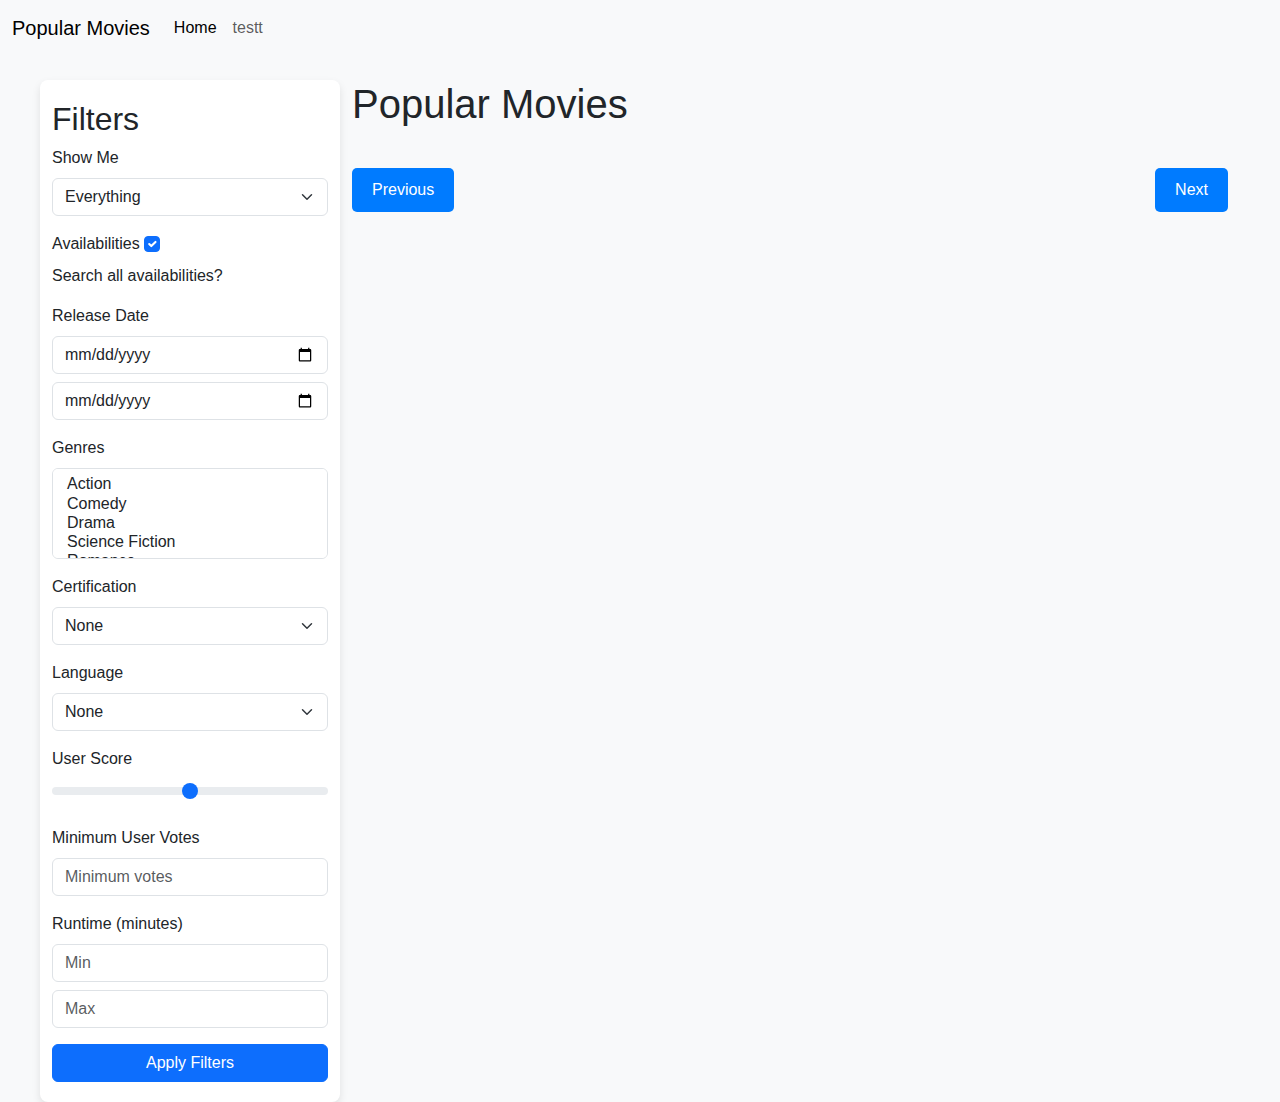
<file: movie.html>
<!DOCTYPE html>
<html lang="en">
<head>
    <meta charset="UTF-8">
    <meta name="viewport" content="width=device-width, initial-scale=1.0">
    <title>Popular Movies</title>
    <link rel="stylesheet" href="https://cdn.jsdelivr.net/npm/bootstrap@5.3.0-alpha3/dist/css/bootstrap.min.css">
    <link rel="stylesheet" href="movie/movie.css">
</head>
<body>
    <nav class="navbar navbar-expand-lg bg-body-tertiary">
        <div class="container-fluid">
          <a class="navbar-brand" href="#">Popular Movies</a>
          <button class="navbar-toggler" type="button" data-bs-toggle="collapse" data-bs-target="#navbarNavAltMarkup" aria-controls="navbarNavAltMarkup" aria-expanded="false" aria-label="Toggle navigation">
            <span class="navbar-toggler-icon"></span>
          </button>
          <div class="collapse navbar-collapse" id="navbarNavAltMarkup">
            <div class="navbar-nav">
              <a class="nav-link active" href="index.html">Home</a>
              <a class="nav-link" href="#">testt</a>
            </div>
          </div>
        </div>
    </nav>

    <div class="container mt-4">
        <div class="row">
            <!-- Filters Sidebar -->
            <aside class="col-md-3">
                <h2>Filters</h2>
                <form id="filter-form">
                    <div class="mb-3">
                        <label class="form-label">Show Me</label>
                        <select id="show-me" class="form-select">
                            <option value="">Everything</option>
                            <option value="not_seen">Movies I Haven't Seen</option>
                            <option value="seen">Movies I Have Seen</option>
                        </select>
                    </div>
                    <div class="mb-3">
                        <label class="form-label">Availabilities</label>
                        <input type="checkbox" id="availability" class="form-check-input" checked>
                        <label for="availability" class="form-check-label">Search all availabilities?</label>
                    </div>
                    <div class="mb-3">
                        <label class="form-label">Release Date</label>
                        <input type="date" id="from-date" class="form-control mb-2">
                        <input type="date" id="to-date" class="form-control">
                    </div>
                    <div class="mb-3">
                        <label class="form-label">Genres</label>
                        <select id="genres" class="form-select" multiple>
                            <option value="28">Action</option>
                            <option value="35">Comedy</option>
                            <option value="18">Drama</option>
                            <option value="878">Science Fiction</option>
                            <option value="10749">Romance</option>
                        </select>
                    </div>
                    <div class="mb-3">
                        <label class="form-label">Certification</label>
                        <select id="certification" class="form-select">
                            <option value="">None</option>
                            <option value="G">G</option>
                            <option value="PG">PG</option>
                            <option value="PG-13">PG-13</option>
                            <option value="R">R</option>
                        </select>
                    </div>
                    <div class="mb-3">
                        <label class="form-label">Language</label>
                        <select id="language" class="form-select">
                            <option value="">None</option>
                            <option value="en">English</option>
                            <option value="es">Spanish</option>
                            <option value="fr">French</option>
                            <option value="jp">Japan</option>
                        </select>
                    </div>
                    <div class="mb-3">
                        <label class="form-label">User Score</label>
                        <input type="range" id="user-score" class="form-range" min="0" max="10" step="1">
                    </div>
                    <div class="mb-3">
                        <label class="form-label">Minimum User Votes</label>
                        <input type="number" id="min-votes" class="form-control" placeholder="Minimum votes">
                    </div>
                    <div class="mb-3">
                        <label class="form-label">Runtime (minutes)</label>
                        <input type="number" id="min-runtime" class="form-control mb-2" placeholder="Min">
                        <input type="number" id="max-runtime" class="form-control" placeholder="Max">
                    </div>
                    <button type="button" id="apply-filters" class="btn btn-primary w-100">Apply Filters</button>
                </form>
            </aside>

            <!-- Movies Section -->
            <section class="col-md-9">
                <div id="movies-header" class="d-flex justify-content-between align-items-center mb-3">
                    <h1>Popular Movies</h1>
                </div>
                <div id="movies-container" class="movies-grid"></div>
                <div class="pagination d-flex justify-content-between mt-3">
                    <button id="prev-page" class="btn btn-primary">Previous</button>
                    <button id="next-page" class="btn btn-primary">Next</button>
                </div>
            </section>
        </div>
    </div>

    <script src="movie/movie.js"></script>
</body>
</html>
</file>
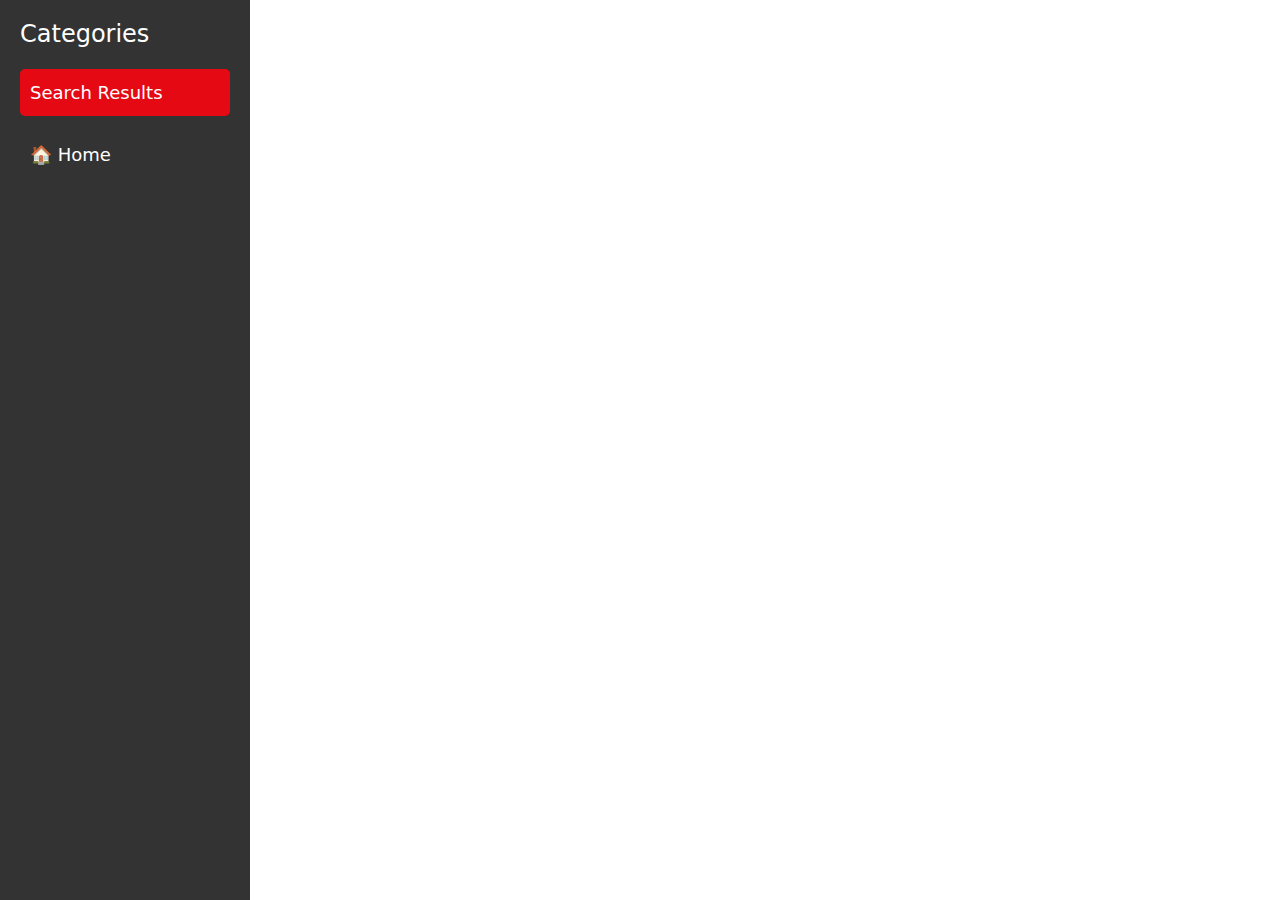
<file: search-results.html>
<!DOCTYPE html>
<html lang="en">
<head>
    <meta charset="UTF-8">
    <meta name="viewport" content="width=device-width, initial-scale=1.0">
    <title>Search Results</title>
    <link rel="stylesheet" href="styles results/styl.css"> <!-- Link to your CSS file -->
    <link rel="stylesheet" href="https://cdn.jsdelivr.net/npm/bootstrap@5.3.3/dist/css/bootstrap.min.css">
</head>
<body>
    <div class="sidebar">
        <h2>Categories</h2>
        <ul>
            <li><a href="#" class="active">Search Results</a></li>
            <li><a href="index.html">🏠 Home</a></li>
        </ul>
    </div>
    <!-- Main Content -->
    <div class="main-content">
        <!-- Movies List -->
        <div id="moviesList" class="movies-list">
            <!-- Movie/TV Show items will be dynamically populated here -->
        </div>
    </div>
    <script src="styles results/script-results.js"></script>
</body>
</html>
</file>
<file: movie/movie.css>
body {
    font-family: Arial, sans-serif;
    margin: 0;
    padding: 0;
    background-color: #f8f9fa;
}

.container {
    max-width: 1200px;
}

.movies-grid {
    display: grid;
    grid-template-columns: repeat(auto-fill, minmax(200px, 1fr));
    gap: 20px;
}

.movie-card {
    background-color: #ffffff;
    border-radius: 8px;
    box-shadow: 0 4px 8px rgba(0, 0, 0, 0.1);
    overflow: hidden;
    transition: transform 0.3s ease;
}

.movie-card:hover {
    transform: scale(1.05);
}

.movie-card img {
    width: 100%;
    height: 300px;
    object-fit: cover;
}

.movie-card .details {
    padding: 10px;
}

.movie-card .details h3 {
    margin: 0 0 10px;
    font-size: 16px;
    font-weight: bold;
}

.movie-card .details p {
    margin: 0 0 5px;
    font-size: 14px;
    color: #555;
}

.pagination button {
    padding: 10px 20px;
    border: none;
    background-color: #007bff;
    color: white;
    border-radius: 5px;
    cursor: pointer;
}

.pagination button:hover {
    background-color: #0056b3;
}

aside {
    background: #fff;
    padding: 20px;
    border-radius: 8px;
    box-shadow: 0 4px 8px rgba(0, 0, 0, 0.1);
}
</file>
<file: styles results/styl.css>
/* General Styles */
body {
    font-family: Arial, sans-serif;
    margin: 0;
    padding: 0;
    background-color: #f4f4f4;
    color: #333;
    display: flex;
}

h1, h2, h3 {
    margin: 0;
    padding: 0;
}

/* Sidebar Styles */
.sidebar {
    width: 250px;
    background-color: #333;
    color: white;
    padding: 20px;
    height: 100vh;
    position: fixed;
    left: 0;
    top: 0;
}

.sidebar h2 {
    font-size: 24px;
    margin-bottom: 20px;
}

.sidebar ul {
    list-style: none;
    padding: 0;
    margin: 0;
}

.sidebar ul li {
    margin-bottom: 15px;
}

.sidebar ul li a {
    color: white;
    text-decoration: none;
    font-size: 18px;
    display: block;
    padding: 10px;
    border-radius: 5px;
    transition: background-color 0.3s ease;
}

.sidebar ul li a:hover {
    background-color: #555;
}

.sidebar ul li a.active {
    background-color: #e50914;
}

/* Main Content Styles */
.main-content {
    margin-left: 250px;
    padding: 20px;
    width: calc(100% - 250px);
}

/* Movies List (Horizontal Layout) */
.movies-list {
    display: flex;
    flex-wrap: nowrap; /* ไม่ตัดบรรทัด */
    overflow-x: auto; /* เพิ่ม scroll ในแนวนอน */
    gap: 20px; /* ช่องว่างระหว่างรายการ */
    padding: 20px; /* เพิ่มระยะขอบ */
    scroll-snap-type: x mandatory; /* Snap แบบแนวนอน */
}

.movies-list::-webkit-scrollbar {
    height: 10px; /* ความสูง scrollbar */
}

.movies-list::-webkit-scrollbar-thumb {
    background: #ccc;
    border-radius: 10px;
}

.movies-list::-webkit-scrollbar-thumb:hover {
    background: #aaa;
}

.movie-item {
    flex: 0 0 auto; /* ทำให้คงขนาดในแนวนอน */
    scroll-snap-align: start; /* Snap ตำแหน่งรายการ */
    background-color: white;
    border-radius: 10px;
    box-shadow: 0 4px 8px rgba(0, 0, 0, 0.1);
    overflow: hidden;
    transition: transform 0.3s ease;
    width: 300px; /* กำหนดขนาดรายการ */
}

.movie-item:hover {
    transform: scale(1.05); /* ขยายเล็กน้อยเมื่อ hover */
}

.movie-poster {
    width: 100%;
    height: auto;
    border-bottom: 1px solid #ddd;
}

.movie-details {
    padding: 15px;
}

.movie-details h3 {
    font-size: 20px;
    margin-bottom: 10px;
}

.movie-details p {
    font-size: 14px;
    margin: 5px 0;
}




/* Cast Information */
.cast-info {
    margin-top: 10px;
}

.cast-info p {
    font-size: 14px;
    font-weight: bold;
    margin-bottom: 5px;
}

.cast-list {
    display: flex;
    flex-wrap: wrap;
    gap: 10px;
}

.cast-member {
    text-align: center;
}

.cast-image {
    width: 50px;
    height: 50px;
    border-radius: 50%;
    object-fit: cover;
}

.cast-member p {
    font-size: 12px;
    margin: 5px 0;
}

/* Video Container */
.video-container {
    text-align: center;
    margin: 20px 0;
}

.video-container iframe {
    width: 100%;
    max-width: 560px;
    height: 315px;
    border: none;
}

/* Recommendations List */
.recommendations-list {
    display: flex;
    flex-wrap: wrap;
    justify-content: center;
    padding: 20px;
}

.recommendation-item {
    background-color: white;
    border-radius: 10px;
    box-shadow: 0 4px 8px rgba(0, 0, 0, 0.1);
    margin: 10px;
    width: 200px;
    overflow: hidden;
    transition: transform 0.3s ease;
}

.recommendation-item:hover {
    transform: scale(1.05);
}

.recommendation-item img {
    width: 100%;
    height: auto;
    border-bottom: 1px solid #ddd;
}

.recommendation-item h3 {
    font-size: 16px;
    margin: 10px;
}

.recommendation-item p {
    font-size: 12px;
    margin: 5px 10px;
}

/* Responsive Design */
@media (max-width: 768px) {
    .sidebar {
        width: 100%;
        height: auto;
        position: relative;
    }

    .main-content {
        margin-left: 0;
        width: 100%;
    }

    .search-container input[type="text"] {
        width: 100%;
        margin-bottom: 10px;
    }

    .movies-list,
    .recommendations-list {
        flex-direction: column;
        align-items: center;
    }

    .movie-item,
    .recommendation-item {
        width: 90%;
    }
}
</file>
